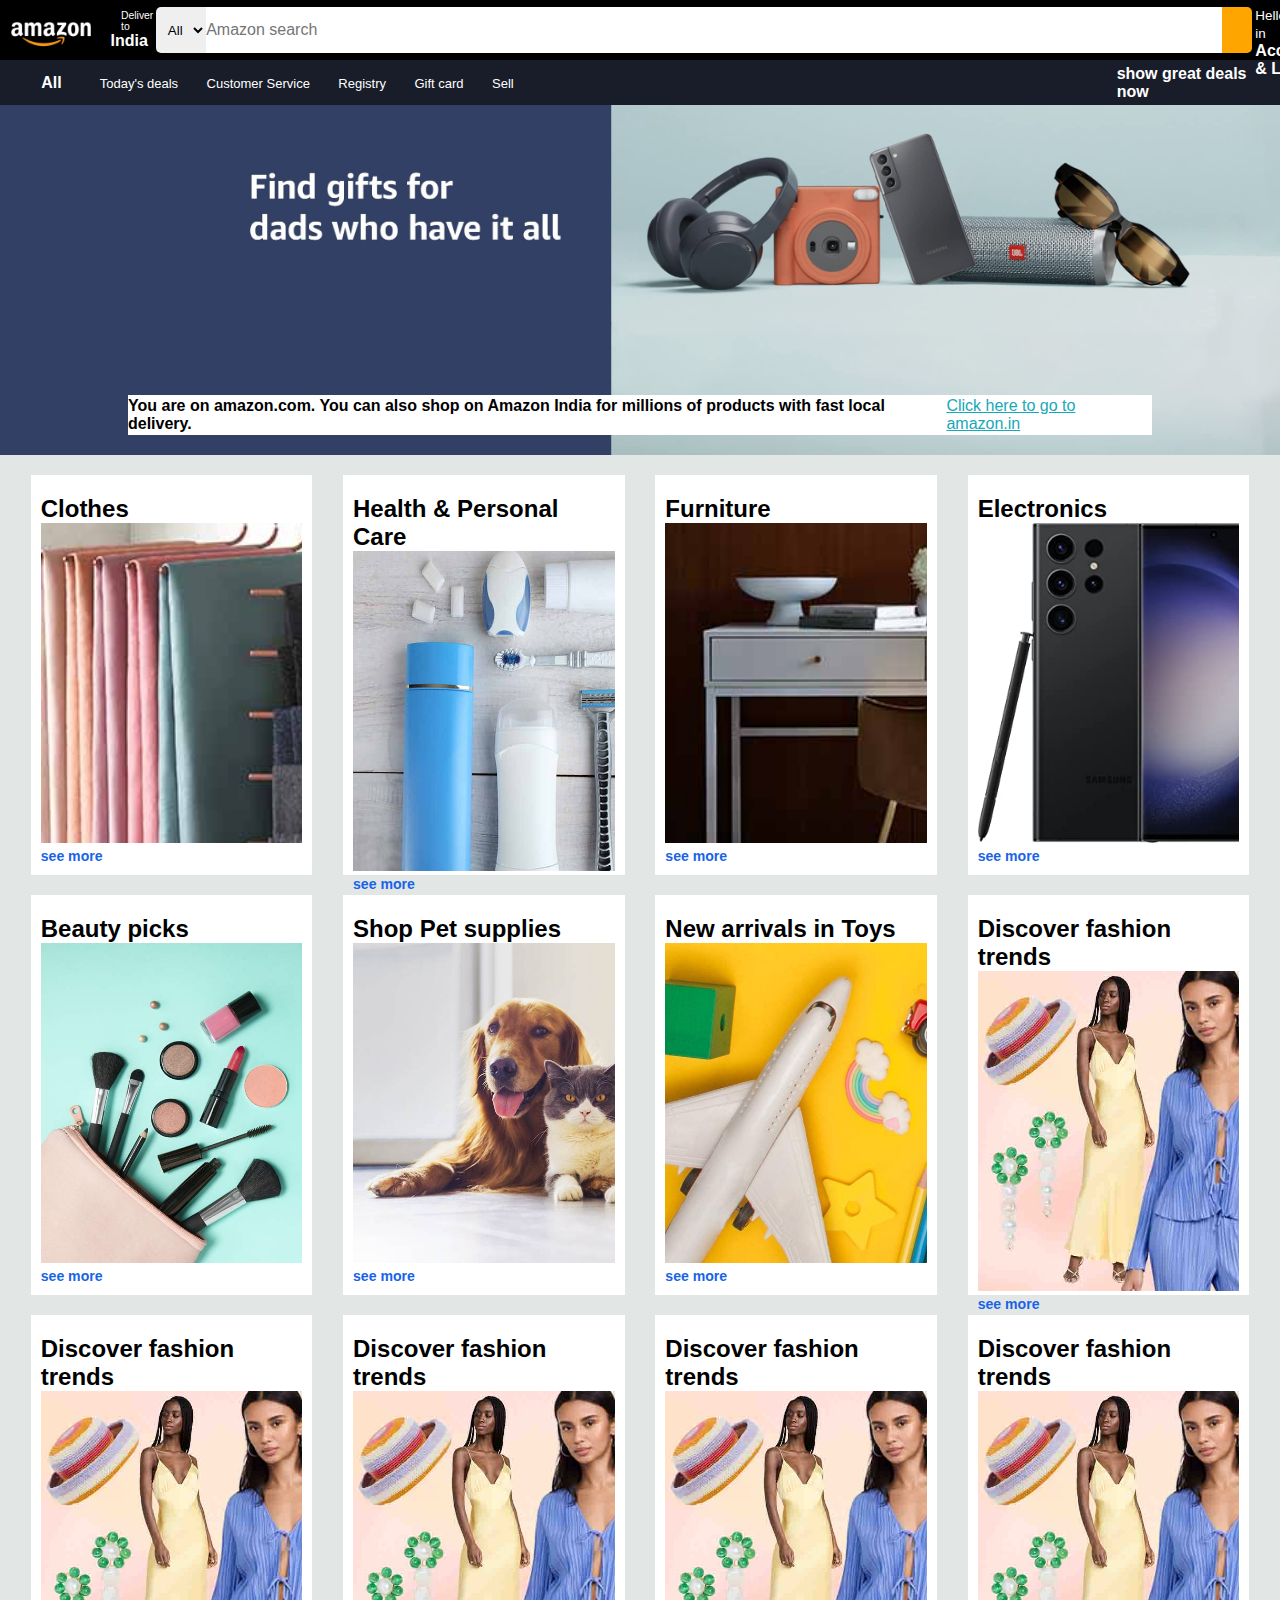
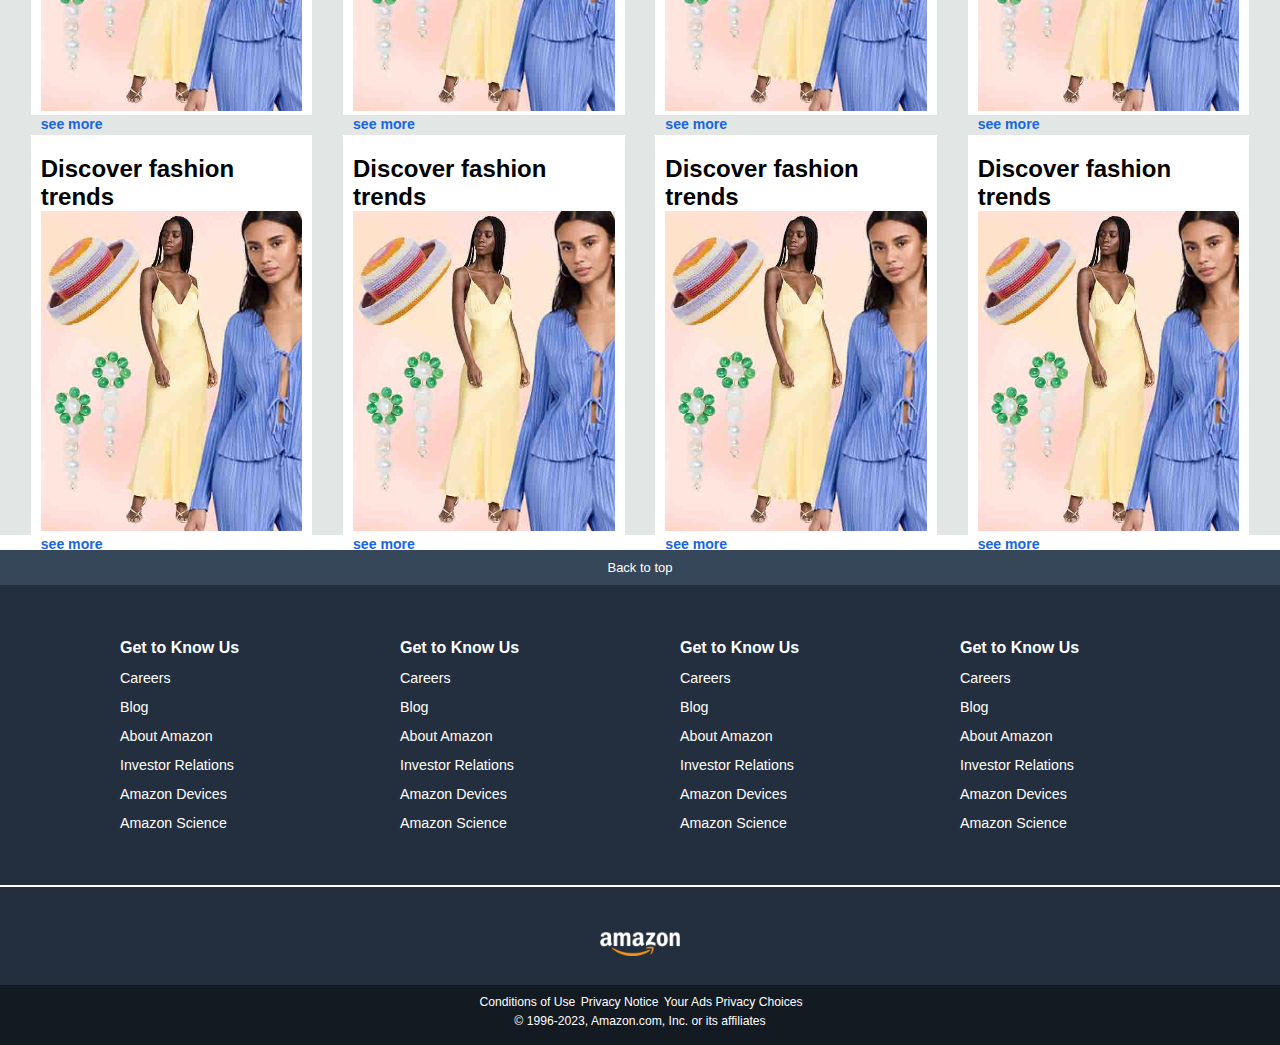
<file: index.html>
<!DOCTYPE html>
<html lang="en">

<head>
    <meta charset="UTF-8">
    <meta http-equiv="X-UA-Compatible" content="IE=edge">
    <meta name="viewport" content="width=device-width, initial-scale=1.0">
    <link rel="stylesheet" href="style.css">
    <link rel="stylesheet" href="https://cdnjs.cloudflare.com/ajax/libs/font-awesome/6.4.0/css/all.min.css"
        integrity="sha512-iecdLmaskl7CVkqkXNQ/ZH/XLlvWZOJyj7Yy7tcenmpD1ypASozpmT/E0iPtmFIB46ZmdtAc9eNBvH0H/ZpiBw=="
        crossorigin="anonymous" referrerpolicy="no-referrer" />
        <link rel="stylesheet" href="phone.css">
    <title>Amazon</title>
</head>

<body>
    <header>
        <div class="nav-bar">
            <div class="nav-logo border ">
                <div class="logo ">

                </div>
            </div>
            <div class="nav-add border">
                <p class="add-first">Deliver to</p>
                <div class="add-logo">
                    <i class="fa-solid fa-location-dot"></i>
                    <p class="add-sec">India</p>
                </div>

            </div>
            <div class="nav-search">

                <select name="" id="" class="search-select">
                    <option value="all">
                        All
                    </option>
                </select>


                <input type="text" placeholder="Amazon search" class="search-input">

                <div class="search-logo">
                    <i class="fa-solid fa-magnifying-glass"></i>
                </div>
            </div>

            <div class="acc-list border">
                <span>Hello,sign in</span>
                <div class="list-sec">
                    <p>Accounts & Lists</p>
                </div>
            </div>
            <div class="return border">
                <p class="ret-first">Return</p>
                <div class="order">
                    <p class="order-first">& order</p>
                </div>
            </div>
            <div class="cart border">
                <div class="cart-logo ">
                    <i class="fa-solid fa-cart-shopping"></i>

                </div>
                <p class="cart-first">Cart</p>
            </div>

        </div>
        <div class="text-section">
            <div class="text-logo border">
                <i class="fa-solid fa-bars"></i>
                <p class="text-1">All</p>
            </div>
            <ul>
                <li class="border">Today's deals</li>
                <li class="border">Customer Service</li>
                <li class="border">Registry</li>
                <li class="border">Gift card</li>
                <li class="border">Sell</li>
            </ul>
            <div class="text-2 border">show great deals now</div>
        </div>
    </header>
    <div class="hero-image">
        <div class="hero-text">
            <p class="hero-text1">You are on amazon.com. You can also shop on Amazon India for millions of products with
                fast local delivery.</p>
            <a href="#" class="hero-text2">Click here to go to amazon.in</a>
        </div>
    </div>
    <div class="shopping-box">
        <div class="box">
            <div class="box-content">
                <h2>Clothes</h2>
                <div class="box-image" style="background-image: url('./img/box1_image.jpg');"></div>
                <p class="box-text">see more</p>
            </div>
        </div>
        <div class="box">
            <div class="box-content">
                <h2>Health & Personal Care</h2>
                <div class="box-image" style="background-image: url('./img/box2_image.jpg');"></div>
                <p class="box-text">see more</p>
            </div>
        </div>
        <div class="box">
            <div class="box-content">
                <h2>Furniture</h2>
                <div class="box-image" style="background-image: url('./img/box3_image.jpg');"></div>
                <p class="box-text">see more</p>
            </div>
        </div>
        <div class="box">
            <div class="box-content">
                <h2>Electronics</h2>
                <div class="box-image" style="background-image: url('./img/box4_image.jpg');"></div>
                <p class="box-text">see more</p>
            </div>
        </div>

        <div class="box">
            <div class="box-content">
                <h2>Beauty picks</h2>
                <div class="box-image" style="background-image: url('./img/box5_image.jpg');"></div>
                <p class="box-text">see more</p>
            </div>
        </div>
        <div class="box">
            <div class="box-content">
                <h2>Shop Pet supplies</h2>
                <div class="box-image" style="background-image: url('./img/box6_image.jpg');"></div>
                <p class="box-text">see more</p>
            </div>
        </div>
        <div class="box">
            <div class="box-content">
                <h2>New arrivals in Toys</h2>
                <div class="box-image" style="background-image: url('./img/box7_image.jpg');"></div>
                <p class="box-text">see more</p>
            </div>
        </div>
        <div class="box">
            <div class="box-content">
                <h2>Discover fashion trends</h2>
                <div class="box-image" style="background-image: url('./img/box8_image.jpg');"></div>
                <p class="box-text">see more</p>
            </div>
        </div>
        <div class="box">
            <div class="box-content">
                <h2>Discover fashion trends</h2>
                <div class="box-image" style="background-image: url('./img/box8_image.jpg');"></div>
                <p class="box-text">see more</p>
            </div>
        </div>
        <div class="box">
            <div class="box-content">
                <h2>Discover fashion trends</h2>
                <div class="box-image" style="background-image: url('./img/box8_image.jpg');"></div>
                <p class="box-text">see more</p>
            </div>
        </div>
        <div class="box">
            <div class="box-content">
                <h2>Discover fashion trends</h2>
                <div class="box-image" style="background-image: url('./img/box8_image.jpg');"></div>
                <p class="box-text">see more</p>
            </div>
        </div>
        <div class="box">
            <div class="box-content">
                <h2>Discover fashion trends</h2>
                <div class="box-image" style="background-image: url('./img/box8_image.jpg');"></div>
                <p class="box-text">see more</p>
            </div>
        </div>
        <div class="box">
            <div class="box-content">
                <h2>Discover fashion trends</h2>
                <div class="box-image" style="background-image: url('./img/box8_image.jpg');"></div>
                <p class="box-text">see more</p>
            </div>
        </div>
        <div class="box">
            <div class="box-content">
                <h2>Discover fashion trends</h2>
                <div class="box-image" style="background-image: url('./img/box8_image.jpg');"></div>
                <p class="box-text">see more</p>
            </div>
        </div>
        <div class="box">
            <div class="box-content">
                <h2>Discover fashion trends</h2>
                <div class="box-image" style="background-image: url('./img/box8_image.jpg');"></div>
                <p class="box-text">see more</p>
            </div>
        </div>
        <div class="box">
            <div class="box-content">
                <h2>Discover fashion trends</h2>
                <div class="box-image" style="background-image: url('./img/box8_image.jpg');"></div>
                <p class="box-text">see more</p>
            </div>
        </div>
    </div>
    <footer>
        <div class="back-top">
            <div class="back-top-text">Back to top</div>
        </div>
        <div class="nav-footer">
            <ul>
                <p class="nav-footer-text">Get to Know Us</p>
                <a>Careers</a>
                <a>Blog</a>
                <a>About Amazon</a>
                <a>Investor Relations</a>
                <a>Amazon Devices</a>
                <a>Amazon Science</a>
            </ul>

            <ul>
                <p class="nav-footer-text">Get to Know Us</p>
                <a>Careers</a>
                <a>Blog</a>
                <a>About Amazon</a>
                <a>Investor Relations</a>
                <a>Amazon Devices</a>
                <a>Amazon Science</a>
            </ul>

            <ul>
                <p class="nav-footer-text">Get to Know Us</p>
                <a>Careers</a>
                <a>Blog</a>
                <a>About Amazon</a>
                <a>Investor Relations</a>
                <a>Amazon Devices</a>
                <a>Amazon Science</a>
            </ul>

            <ul>
                <p class="nav-footer-text">Get to Know Us</p>
                <a>Careers</a>
                <a>Blog</a>
                <a>About Amazon</a>
                <a>Investor Relations</a>
                <a>Amazon Devices</a>
                <a>Amazon Science</a>
            </ul>
        </div>
        <div class="footer-logo">
            <div class="footer-logo1"></div>
        </div>
        <div class="footer-panel4">
            <ul>
                <a>Conditions of Use </a>
                <a>Privacy Notice </a>
                <a>Your Ads Privacy Choices </a>
            </ul>
            <p class="panel4-text">© 1996-2023, Amazon.com, Inc. or its affiliates </p>
        </div>
    </footer>
</body>

</html>
</file>
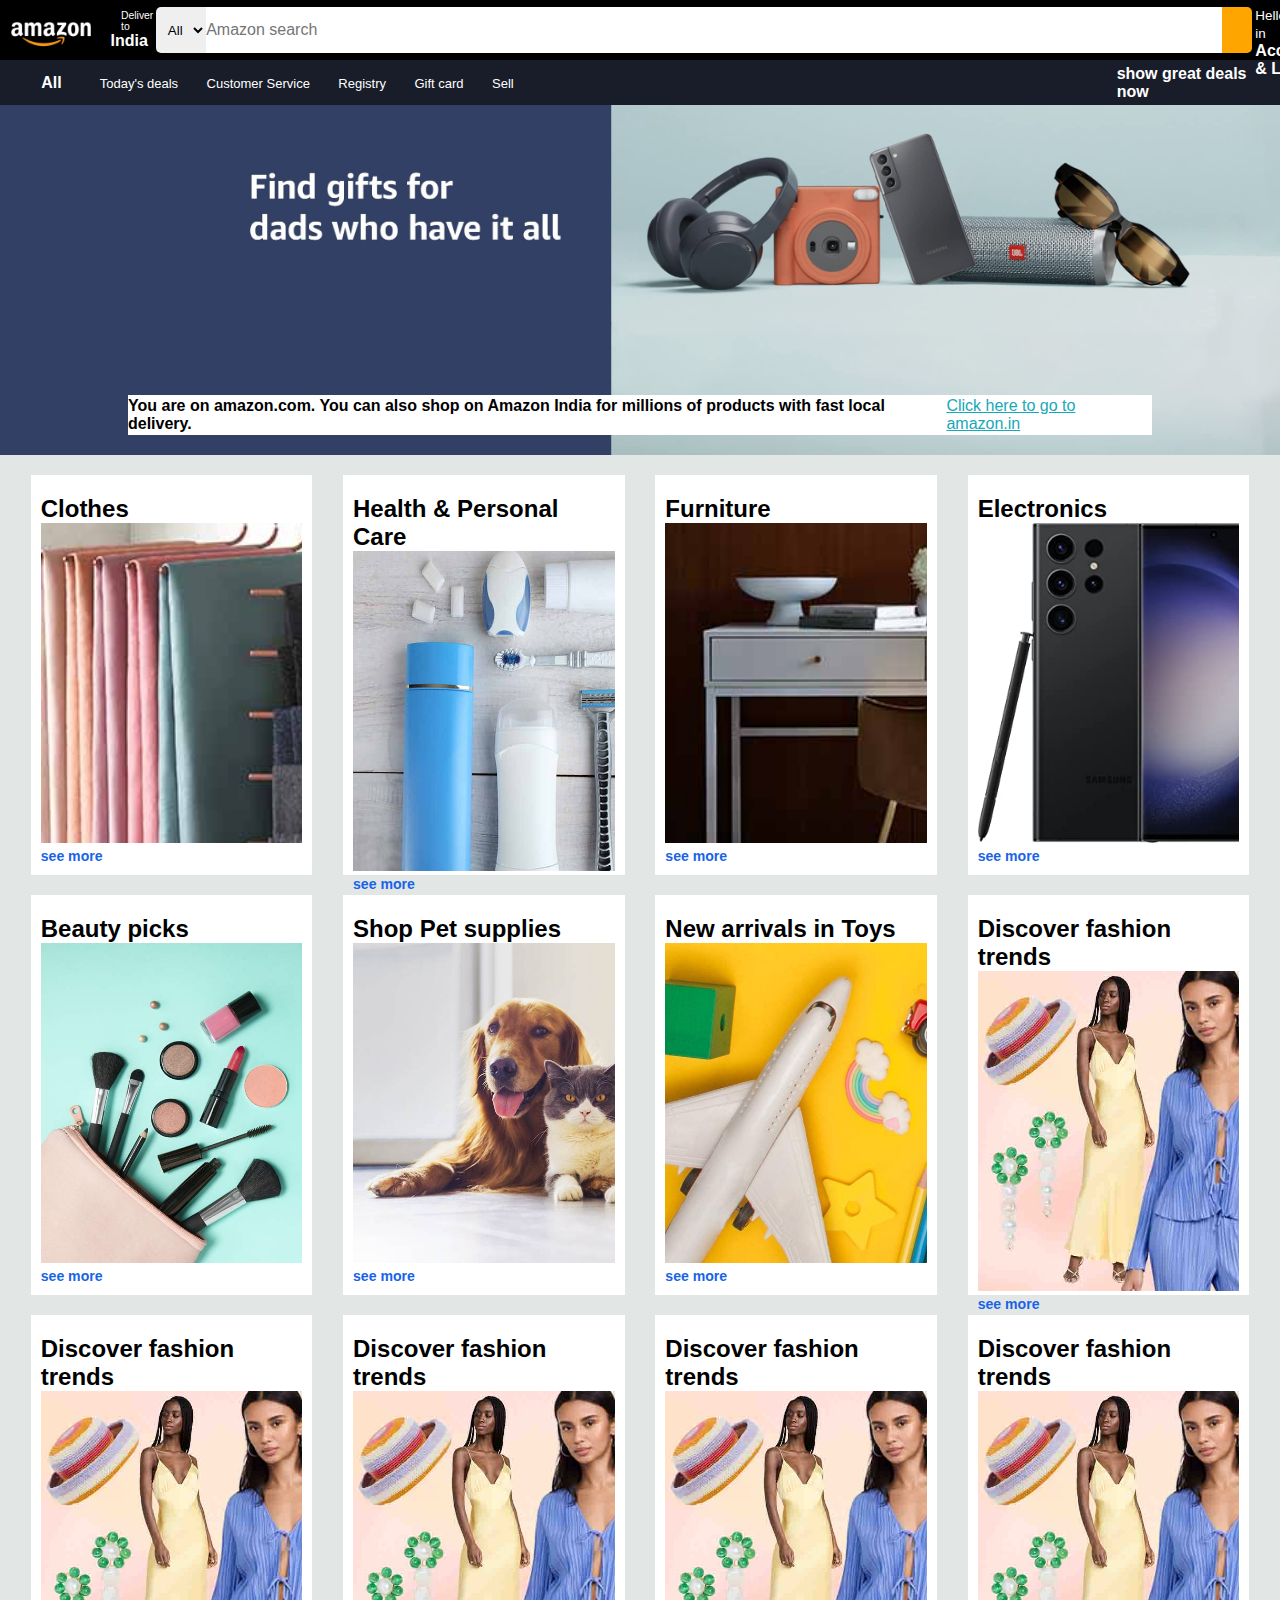
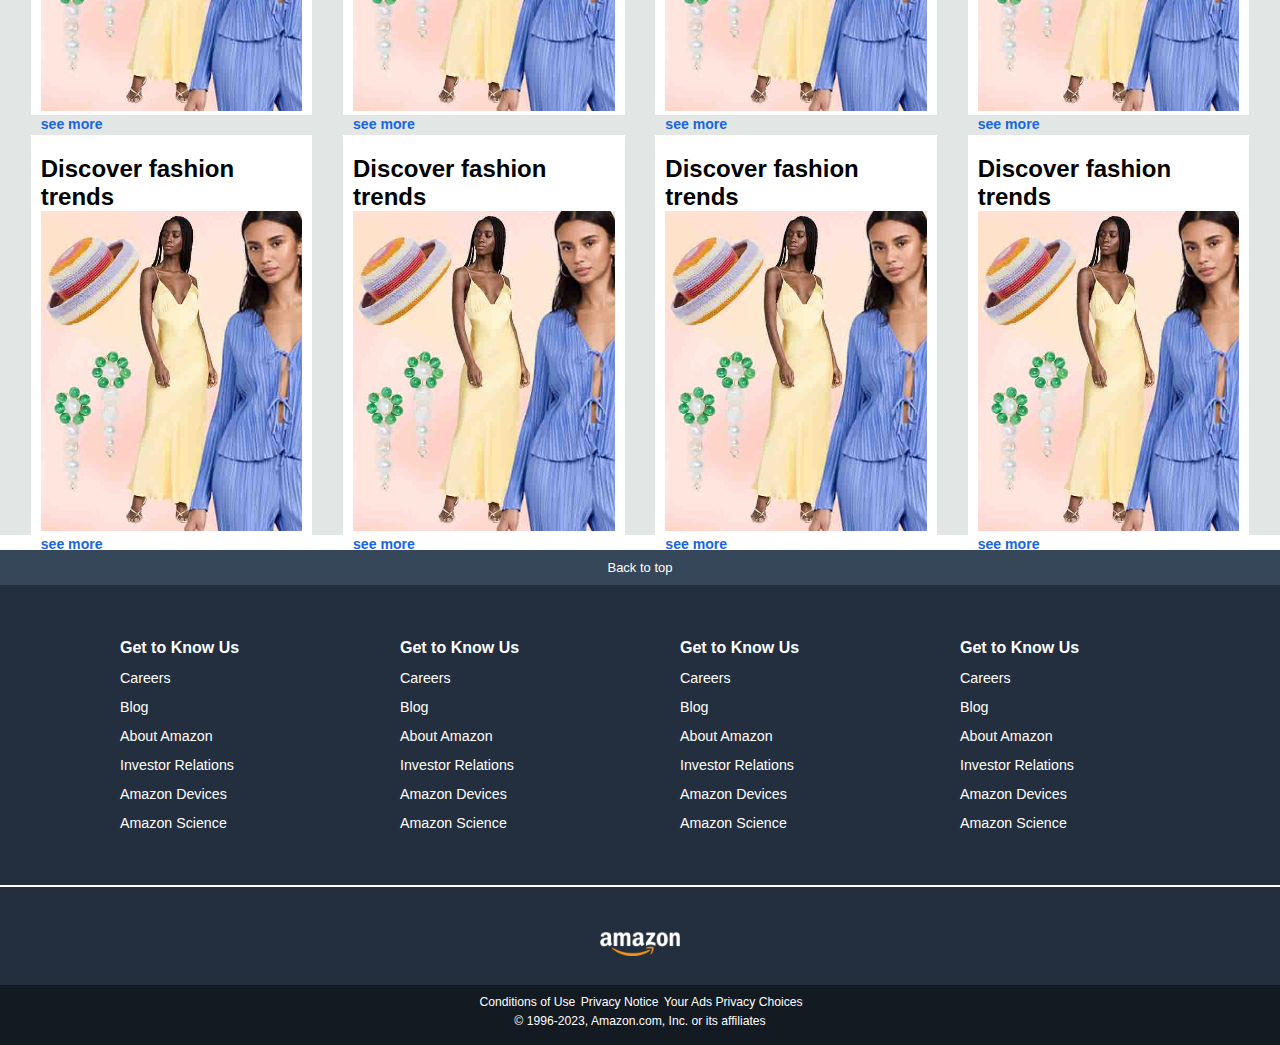
<file: amazon.html>
<!DOCTYPE html>
<html lang="en">

<head>
    <meta charset="UTF-8">
    <meta http-equiv="X-UA-Compatible" content="IE=edge">
    <meta name="viewport" content="width=device-width, initial-scale=1.0">
    <link rel="stylesheet" href="style.css">
    <link rel="stylesheet" href="https://cdnjs.cloudflare.com/ajax/libs/font-awesome/6.4.0/css/all.min.css"
        integrity="sha512-iecdLmaskl7CVkqkXNQ/ZH/XLlvWZOJyj7Yy7tcenmpD1ypASozpmT/E0iPtmFIB46ZmdtAc9eNBvH0H/ZpiBw=="
        crossorigin="anonymous" referrerpolicy="no-referrer" />
        <link rel="stylesheet" href="phone.css">
    <title>Amazon</title>
</head>

<body>
    <header>
        <div class="nav-bar">
            <div class="nav-logo border ">
                <div class="logo ">

                </div>
            </div>
            <div class="nav-add border">
                <p class="add-first">Deliver to</p>
                <div class="add-logo">
                    <i class="fa-solid fa-location-dot"></i>
                    <p class="add-sec">India</p>
                </div>

            </div>
            <div class="nav-search">

                <select name="" id="" class="search-select">
                    <option value="all">
                        All
                    </option>
                </select>


                <input type="text" placeholder="Amazon search" class="search-input">

                <div class="search-logo">
                    <i class="fa-solid fa-magnifying-glass"></i>
                </div>
            </div>

            <div class="acc-list border">
                <span>Hello,sign in</span>
                <div class="list-sec">
                    <p>Accounts & Lists</p>
                </div>
            </div>
            <div class="return border">
                <p class="ret-first">Return</p>
                <div class="order">
                    <p class="order-first">& order</p>
                </div>
            </div>
            <div class="cart border">
                <div class="cart-logo ">
                    <i class="fa-solid fa-cart-shopping"></i>

                </div>
                <p class="cart-first">Cart</p>
            </div>

        </div>
        <div class="text-section">
            <div class="text-logo border">
                <i class="fa-solid fa-bars"></i>
                <p class="text-1">All</p>
            </div>
            <ul>
                <li class="border">Today's deals</li>
                <li class="border">Customer Service</li>
                <li class="border">Registry</li>
                <li class="border">Gift card</li>
                <li class="border">Sell</li>
            </ul>
            <div class="text-2 border">show great deals now</div>
        </div>
    </header>
    <div class="hero-image">
        <div class="hero-text">
            <p class="hero-text1">You are on amazon.com. You can also shop on Amazon India for millions of products with
                fast local delivery.</p>
            <a href="#" class="hero-text2">Click here to go to amazon.in</a>
        </div>
    </div>
    <div class="shopping-box">
        <div class="box">
            <div class="box-content">
                <h2>Clothes</h2>
                <div class="box-image" style="background-image: url('./img/box1_image.jpg');"></div>
                <p class="box-text">see more</p>
            </div>
        </div>
        <div class="box">
            <div class="box-content">
                <h2>Health & Personal Care</h2>
                <div class="box-image" style="background-image: url('./img/box2_image.jpg');"></div>
                <p class="box-text">see more</p>
            </div>
        </div>
        <div class="box">
            <div class="box-content">
                <h2>Furniture</h2>
                <div class="box-image" style="background-image: url('./img/box3_image.jpg');"></div>
                <p class="box-text">see more</p>
            </div>
        </div>
        <div class="box">
            <div class="box-content">
                <h2>Electronics</h2>
                <div class="box-image" style="background-image: url('./img/box4_image.jpg');"></div>
                <p class="box-text">see more</p>
            </div>
        </div>

        <div class="box">
            <div class="box-content">
                <h2>Beauty picks</h2>
                <div class="box-image" style="background-image: url('./img/box5_image.jpg');"></div>
                <p class="box-text">see more</p>
            </div>
        </div>
        <div class="box">
            <div class="box-content">
                <h2>Shop Pet supplies</h2>
                <div class="box-image" style="background-image: url('./img/box6_image.jpg');"></div>
                <p class="box-text">see more</p>
            </div>
        </div>
        <div class="box">
            <div class="box-content">
                <h2>New arrivals in Toys</h2>
                <div class="box-image" style="background-image: url('./img/box7_image.jpg');"></div>
                <p class="box-text">see more</p>
            </div>
        </div>
        <div class="box">
            <div class="box-content">
                <h2>Discover fashion trends</h2>
                <div class="box-image" style="background-image: url('./img/box8_image.jpg');"></div>
                <p class="box-text">see more</p>
            </div>
        </div>
        <div class="box">
            <div class="box-content">
                <h2>Discover fashion trends</h2>
                <div class="box-image" style="background-image: url('./img/box8_image.jpg');"></div>
                <p class="box-text">see more</p>
            </div>
        </div>
        <div class="box">
            <div class="box-content">
                <h2>Discover fashion trends</h2>
                <div class="box-image" style="background-image: url('./img/box8_image.jpg');"></div>
                <p class="box-text">see more</p>
            </div>
        </div>
        <div class="box">
            <div class="box-content">
                <h2>Discover fashion trends</h2>
                <div class="box-image" style="background-image: url('./img/box8_image.jpg');"></div>
                <p class="box-text">see more</p>
            </div>
        </div>
        <div class="box">
            <div class="box-content">
                <h2>Discover fashion trends</h2>
                <div class="box-image" style="background-image: url('./img/box8_image.jpg');"></div>
                <p class="box-text">see more</p>
            </div>
        </div>
        <div class="box">
            <div class="box-content">
                <h2>Discover fashion trends</h2>
                <div class="box-image" style="background-image: url('./img/box8_image.jpg');"></div>
                <p class="box-text">see more</p>
            </div>
        </div>
        <div class="box">
            <div class="box-content">
                <h2>Discover fashion trends</h2>
                <div class="box-image" style="background-image: url('./img/box8_image.jpg');"></div>
                <p class="box-text">see more</p>
            </div>
        </div>
        <div class="box">
            <div class="box-content">
                <h2>Discover fashion trends</h2>
                <div class="box-image" style="background-image: url('./img/box8_image.jpg');"></div>
                <p class="box-text">see more</p>
            </div>
        </div>
        <div class="box">
            <div class="box-content">
                <h2>Discover fashion trends</h2>
                <div class="box-image" style="background-image: url('./img/box8_image.jpg');"></div>
                <p class="box-text">see more</p>
            </div>
        </div>
    </div>
    <footer>
        <div class="back-top">
            <div class="back-top-text">Back to top</div>
        </div>
        <div class="nav-footer">
            <ul>
                <p class="nav-footer-text">Get to Know Us</p>
                <a>Careers</a>
                <a>Blog</a>
                <a>About Amazon</a>
                <a>Investor Relations</a>
                <a>Amazon Devices</a>
                <a>Amazon Science</a>
            </ul>

            <ul>
                <p class="nav-footer-text">Get to Know Us</p>
                <a>Careers</a>
                <a>Blog</a>
                <a>About Amazon</a>
                <a>Investor Relations</a>
                <a>Amazon Devices</a>
                <a>Amazon Science</a>
            </ul>

            <ul>
                <p class="nav-footer-text">Get to Know Us</p>
                <a>Careers</a>
                <a>Blog</a>
                <a>About Amazon</a>
                <a>Investor Relations</a>
                <a>Amazon Devices</a>
                <a>Amazon Science</a>
            </ul>

            <ul>
                <p class="nav-footer-text">Get to Know Us</p>
                <a>Careers</a>
                <a>Blog</a>
                <a>About Amazon</a>
                <a>Investor Relations</a>
                <a>Amazon Devices</a>
                <a>Amazon Science</a>
            </ul>
        </div>
        <div class="footer-logo">
            <div class="footer-logo1"></div>
        </div>
        <div class="footer-panel4">
            <ul>
                <a>Conditions of Use </a>
                <a>Privacy Notice </a>
                <a>Your Ads Privacy Choices </a>
            </ul>
            <p class="panel4-text">© 1996-2023, Amazon.com, Inc. or its affiliates </p>
        </div>
    </footer>
</body>

</html>
</file>
<file: style.css>
* {
    padding: 0%;
    margin: 0%;
    border: border-box;
    box-sizing: border-box;
    font-family: Arial;

}



.nav-bar {
    height: 60px;
    background-color: black;
    color: white;
    display: flex;
    align-items: center;
    justify-content: space-evenly;

}

.nav-logo {
    height: 50px;
    width: 100px;

}

.logo {
    background-image: url("./img/amazon_logo.png");
    background-size: cover;
    height: 50px;
    width: 100px;
}

.border {
    border: 1.5px solid transparent;
}

.border:hover {
    border: 1.5px solid white;
}

/*box2*/

.nav-add {
    height: 50px;
    width: 100px;
    display: flex;
    align-items: center;
    justify-content: center;
    flex-direction: column;
}

.add-first {
    font-size: 0.65rem;
    margin-left: 20px;

}

.add-sec {
    font-weight: bold;
    margin-left: 4px;
}

.add-logo {
    display: flex;
}

/*box3*/

.nav-search {
    width: 1100px;
    display: flex;
    height: 50px;
    border-radius: 5px;

}

.search-select {
    width: 50px;
    text-align: center;
    border-top-left-radius: 5px;
    border-bottom-left-radius: 5px;
    border: none;
}

.search-input {
    width: 1020px;
    border: none;
    font-size: 1rem;
}

.search-logo {
    display: flex;
    align-items: center;
    justify-content: center;
    width: 30px;
    background-color: orange;
    border-top-right-radius: 5px;
    border-bottom-right-radius: 5px;
    color: black;
}

.nav-search {
    border: 2px solid transparent;
}

.nav-search:hover {
    border: 2px solid orange;
}

/*box4*/

.acc-list {
    height: 50px;
}

span {
    font-size: 0.84rem;
}

.list-sec {
    font-weight: bold;
}


/*box4*/

.return {
    height: 50px;
}

.ret-first {
    font-size: 0.72rem;
}

.order-first {
    font-weight: bold;
}

/*box4*/

.cart {
    display: flex;
    width: 80px;
    height: 50px;
}

.cart-logo {
    font-size: 40px;
    margin-top: 5px;
}

.cart-first {
    margin-left: 3px;
    font-size: 0.9rem;
    margin-top: 20px;

}

/*text-section*/

.text-logo {
    display: flex;
    margin-left: 20px;
    height: 40px;
    width: 60px;
    align-items: center;
    justify-content: center;

}

.text-1 {
    margin-left: 6px;
    font-weight: bold;
}

.text-section {
    height: 45px;
    background-color: rgba(24, 29, 41);
    display: flex;
    align-items: center;
    color: white;
}

ul {
    width: 86%;
}

ul li {
    display: inline;
    margin-left: 22px;
    font-size: 13px;

}

.text-2 {
    font-size: 14spx;
    font-weight: bolder;
    display: flex;
    align-items: center;
    justify-content: center;
    height: 40px;
    width: 174px;
}

/*hero-image*/

.hero-image {
    background-image: url("./img/hero_image.jpg");
    height: 350px;
    background-size: cover;
    display: flex;
    align-items: end;
    justify-content: center;
}

.hero-text {
    display: flex;
    color: black;
    background-color: white;
    height: 40px;
    align-items: center;
    justify-content: center;
    width: 80%;
    margin-bottom: 20px;
}

.hero-text1 {
    font-weight: bold;
}

.hero-text2 {
    color: rgb(23, 168, 184);
}

.hero-text2:hover {
    color: brown;
}

/*shopping-box*/

.shopping-box {
    background-color: #e2e7e6;
    display: flex;
    justify-content: space-evenly;
    flex-wrap: wrap;
    margin-bottom: 10px;

}



.box {
    height: 400px;
    width: 22%;
    background-color: white;
    padding: 20px 0px 15px;
    margin-top: 20px;
}

.box-image {
    height: 320px;

    background-size: cover;
}

.box-content {

    margin-left: 10px;
    margin-right: 10px;
}

.box-text {
    color: rgb(24, 100, 232);
    margin-top: 5px;
    font-size: 0.88rem;
    font-weight: bold;
}

/*footer*/

.back-top {
    background-color: #37475A;
    margin-top: 15px;
}

.back-top:hover {
    background-color: #415369;
    cursor: pointer;
}

.back-top-text {
    color: white;
    text-align: center;
    padding-top: 10px;
    padding-bottom: 10px;
    font-size: 13px;
}

/*nav-footer*/

.nav-footer {
    display: flex;
    height: 300px;
    align-items: center;
    justify-content: center;
    color: white;
    background-color: #232F3E;

}

.nav-footer ul {
    margin: 40px;
    width: 200px;
}

.nav-footer-text {
    font-weight: bold;
}

.nav-footer ul a {
    display: block;
    margin-top: 13px;
    font-size: 0.89rem;
    font-weight: 500px;

}

.footer-logo {
    height: 100px;
    width: 100%;
    background-color: #232F3E;
    border-top: 2px solid white;
    display: flex;
    align-items: center;
    justify-content: center;
}

.footer-logo1 {
    background-image: url("./img/amazon_logo.png");
    background-size: cover;
    height: 40px;
    width: 100px;

}


/*last panel*/

.footer-panel4 {
    background-color: #131A22;
    color: white;
    height: 60px;
    font-size: 0.76rem;
    text-align: center;
    padding: 10px 0;
}

.footer-panel4 ul {
    width: 100%;
}

.footer-panel4 ul a{
    margin-left: 2px;
}

.panel4-text {
    margin-top: 5px;
}
</file>
<file: phone.css>
@media only screen and (max-width: 600px) {
    .search-input {
        width: 269px;
        border: none;
        font-size: 1rem;
    }

    .nav-bar {
        height: 94px;
        background-color: black;
        color: white;
        display: flex;
        align-items: center;
        justify-content: space-evenly;
    }
  }
</file>
